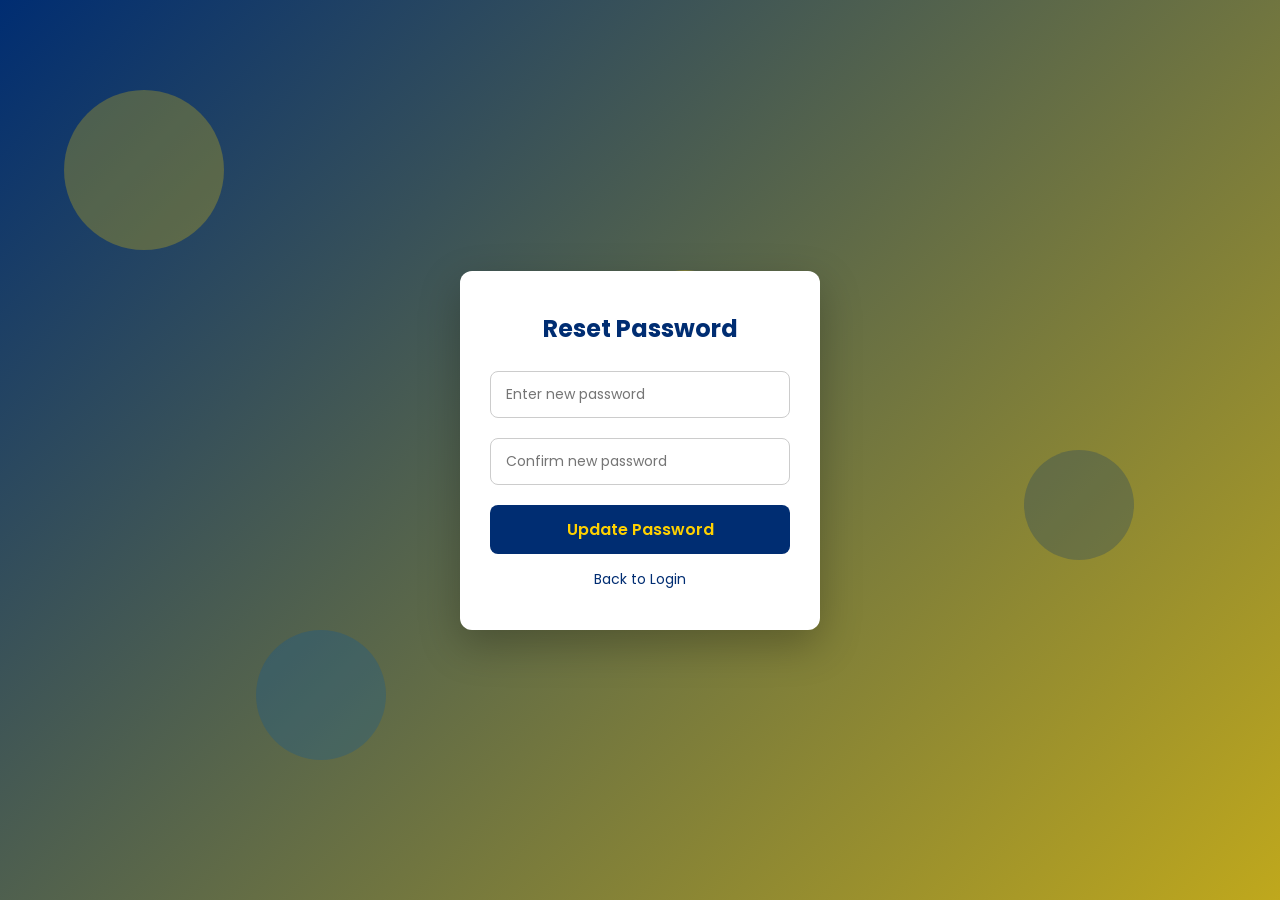
<file: templates/forgot_password.html>
<!DOCTYPE html>
<html lang="en">
<head>
<meta charset="UTF-8">
<title>Reset Password</title>

<!-- Google Fonts -->
<link href="https://fonts.googleapis.com/css2?family=Poppins:wght@400;500;600&display=swap" rel="stylesheet">

<style>
    /* Reset */
    * {
        margin:0;
        padding:0;
        box-sizing:border-box;
        font-family: 'Poppins', sans-serif;
    }

    /* Gradient Animated Background */
    body {
        height:100vh;
        background: linear-gradient(-45deg, #002D72, #0055A4, #FFD100, #002D72);
        background-size: 400% 400%;
        animation: gradientBG 15s ease infinite;
        display:flex;
        justify-content:center;
        align-items:center;
        overflow:hidden;
    }

    @keyframes gradientBG {
        0% {background-position: 0% 50%;}
        50% {background-position: 100% 50%;}
        100% {background-position: 0% 50%;}
    }

    /* Reset Password Card */
    .container {
        background: white;
        padding: 40px 30px;
        border-radius: 12px;
        box-shadow: 0 15px 40px rgba(0,0,0,0.25);
        width: 360px;
        text-align: center;
        animation: slideFade 1s forwards;
        opacity: 0;
        transform: translateY(50px);
    }

    @keyframes slideFade {
        to { transform: translateY(0); opacity:1; }
    }

    .container h2 {
        color: #002D72;
        margin-bottom: 25px;
        font-weight: 700;
    }

    input[type="password"] {
        width: 100%;
        padding: 12px 15px;
        margin-bottom: 20px;
        border-radius: 8px;
        border: 1px solid #ccc;
        font-size: 14px;
        transition: 0.3s;
    }

    input[type="password"]:focus {
        outline: none;
        border-color: #002D72;
        box-shadow: 0 0 8px rgba(0,45,114,0.5);
    }

    button {
        width: 100%;
        padding: 12px;
        border-radius: 8px;
        border: none;
        background: #002D72;
        color: #FFD100;
        font-weight: 600;
        font-size: 16px;
        cursor: pointer;
        transition: 0.3s;
    }

    button:hover {
        background: linear-gradient(90deg, #FFD100, #FFB700);
        color: #002D72;
    }

    a {
        display: block;
        margin-top: 15px;
        font-size: 14px;
        color: #002D72;
        text-decoration: none;
    }

    a:hover {
        text-decoration: underline;
    }

    /* Floating Circles */
    .circle {
        position: absolute;
        border-radius: 50%;
        opacity: 0.25;
        animation: float 20s linear infinite;
        z-index: -1;
    }

    .circle1{ width:160px; height:160px; background:#FFD100; top:10%; left:5%; animation-duration:20s;}
    .circle2{ width:110px; height:110px; background:#002D72; top:50%; left:80%; animation-duration:25s;}
    .circle3{ width:130px; height:130px; background:#0055A4; top:70%; left:20%; animation-duration:30s;}
    .circle4{ width:90px; height:90px; background:#FFD100; top:30%; left:50%; animation-duration:18s;}

    @keyframes float{
        0%{ transform: translateY(0) rotate(0deg);}
        50%{ transform: translateY(-50px) rotate(180deg);}
        100%{ transform: translateY(0) rotate(360deg);}
    }

    @media(max-width:400px){
        .container { width:90%; padding:30px; }
    }
</style>

</head>
<body>

    <!-- Reset Password Card -->
    <div class="container">
        <h2>Reset Password</h2>
        <form method="POST">
            <input type="password" name="new_password" placeholder="Enter new password" required>
            <input type="password" name="confirm_password" placeholder="Confirm new password" required>
            <button type="submit">Update Password</button>
        </form>
        <a href="{{ url_for('login') }}">Back to Login</a>
    </div>

    <!-- Floating Circles -->
    <div class="circle circle1"></div>
    <div class="circle circle2"></div>
    <div class="circle circle3"></div>
    <div class="circle circle4"></div>

</body>
</html>
</file>
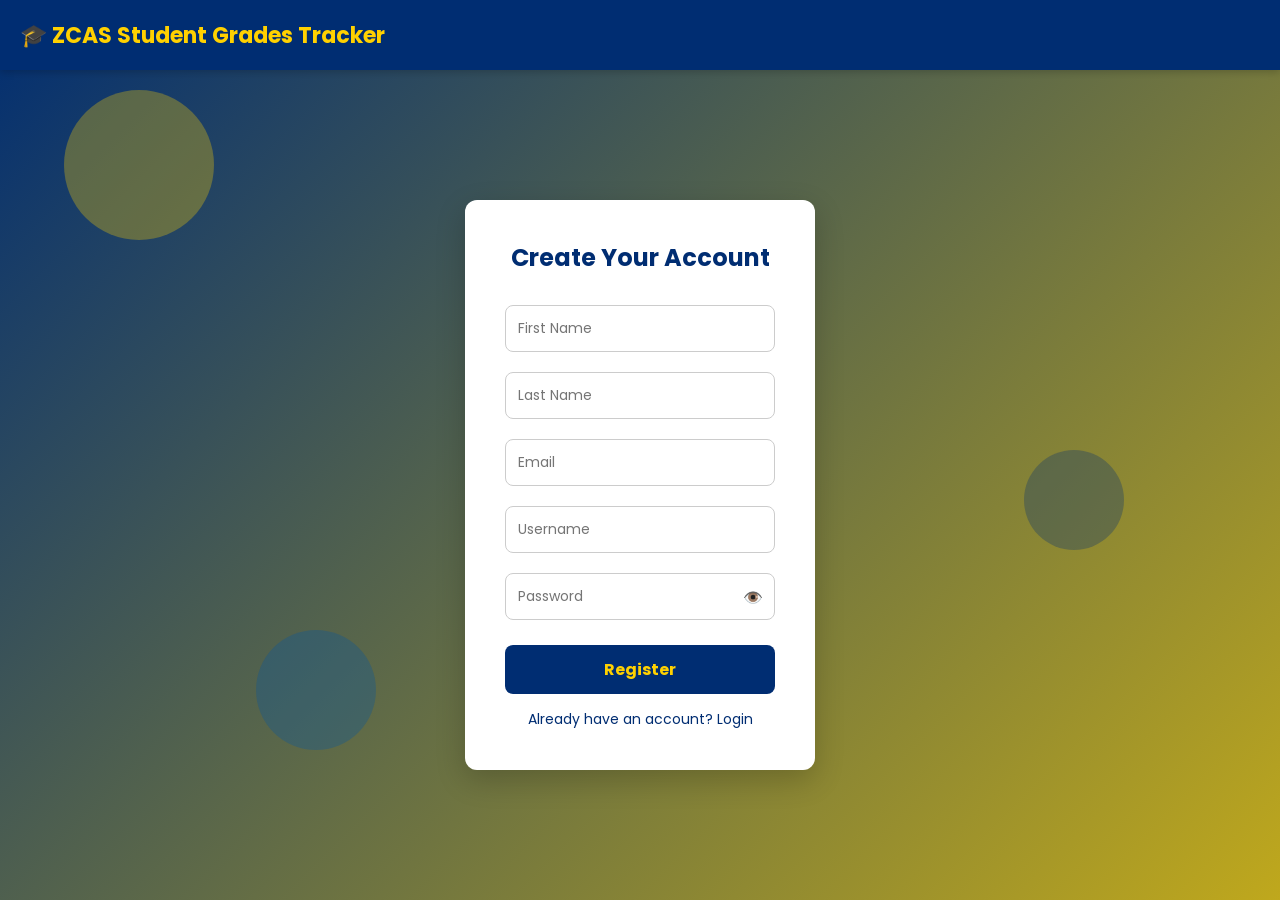
<file: templates/register.html>
<!DOCTYPE html>
<html lang="en">
<head>
    <meta charset="UTF-8">
    <title>ZCAS Student Tracker Register</title>
    
    <!-- Google Fonts -->
    <link href="https://fonts.googleapis.com/css2?family=Poppins:wght@400;600&display=swap" rel="stylesheet">

    <style>
        * {margin:0; padding:0; box-sizing:border-box; font-family:'Poppins', sans-serif;}

        /* Animated gradient background */
        body{
            height:100vh;
            background: linear-gradient(-45deg, #002D72, #0055A4, #FFD100, #002D72);
            background-size: 400% 400%;
            animation: gradientBG 15s ease infinite;
            display:flex;
            flex-direction:column;
            overflow:hidden;
        }

        @keyframes gradientBG{
            0%{background-position:0% 50%;}
            50%{background-position:100% 50%;}
            100%{background-position:0% 50%;}
        }

        /* App bar */
        .app-bar{
            height:70px;
            background:#002D72;
            display:flex;
            align-items:center;
            padding-left:20px;
            font-size:22px;
            font-weight:bold;
            color:#FFD100;
            box-shadow:0 2px 8px rgba(0,0,0,0.2);
            position: relative;
            z-index:2;
        }

        /* Optional Logo */
        .app-bar img{ height:40px; margin-right:15px; }

        /* Container */
        .container{
            flex:1;
            display:flex;
            justify-content:center;
            align-items:center;
            position: relative;
            z-index:2;
        }

        /* Register Card */
        .register-card{
            background:white;
            padding:40px;
            width:350px;
            border-radius:12px;
            box-shadow:0 10px 30px rgba(0,0,0,0.2);
            text-align:center;
            position: relative;
            z-index:2;
            transform: translateY(50px);
            opacity:0;
            animation: slideFade 1s forwards;
            transition:0.3s;
        }

        .register-card:hover{
            transform: translateY(-5px);
            box-shadow:0 15px 35px rgba(0,0,0,0.25);
        }

        @keyframes slideFade{
            to { transform:translateY(0); opacity:1; }
        }

        .register-card h2{ margin-bottom:20px; color:#002D72; }

        /* Inputs */
        .input-group{ position:relative; }
        input{
            width:100%;
            padding:12px;
            margin:10px 0;
            border-radius:8px;
            border:1px solid #ccc;
            font-size:14px;
            transition:0.3s;
        }
        input:focus{ outline:none; border-color:#002D72; box-shadow:0 0 5px rgba(0,45,114,0.5); }

        /* Password toggle */
        .password-field{ position:relative; }
        .password-field .eye{
            position:absolute;
            right:12px;
            top:50%;
            transform:translateY(-50%);
            cursor:pointer;
            font-size:16px;
            user-select:none;
        }

        /* Button */
        button{
            width:100%;
            padding:12px;
            margin-top:15px;
            border:none;
            border-radius:8px;
            background:#002D72;
            color:#FFD100;
            font-size:16px;
            cursor:pointer;
            font-weight:bold;
            transition:0.3s;
        }
        button:hover{
            background: linear-gradient(90deg, #FFD100, #FFB700);
            color:#002D72;
        }

        /* Links */
        a{
            display:block;
            margin-top:15px;
            text-decoration:none;
            color:#002D72;
            font-size:14px;
        }
        a:hover{ text-decoration:underline; }

        /* Floating Circles */
        .circle{ position:absolute; border-radius:50%; opacity:0.3; animation: float 20s linear infinite; z-index:1; }
        .circle1{ width:150px; height:150px; background:#FFD100; top:10%; left:5%; animation-duration:20s; }
        .circle2{ width:100px; height:100px; background:#002D72; top:50%; left:80%; animation-duration:25s; }
        .circle3{ width:120px; height:120px; background:#0055A4; top:70%; left:20%; animation-duration:30s; }
        .circle4{ width:80px; height:80px; background:#FFD100; top:30%; left:50%; animation-duration:18s; }

        @keyframes float{
            0%{ transform: translateY(0) rotate(0deg);}
            50%{ transform: translateY(-50px) rotate(180deg);}
            100%{ transform: translateY(0) rotate(360deg);}
        }

        /* Responsive */
        @media(max-width:400px){
            .register-card{ width:90%; padding:30px; }
        }

    </style>
</head>
<body>

    <div class="app-bar">
        <!-- <img src="/static/zcas_logo.png" alt="ZCAS Logo"> -->
        🎓 ZCAS Student Grades Tracker
    </div>

    <div class="container">
        <form class="register-card" method="POST">

    <h2>Create Your Account</h2>

    <div class="input-group">
        <input type="text" name="first_name" placeholder="First Name" required>
    </div>

    <div class="input-group">
        <input type="text" name="last_name" placeholder="Last Name" required>
    </div>

    <div class="input-group">
        <input type="email" name="email" placeholder="Email" required>
    </div>

    <div class="input-group">
        <input type="text" name="username" placeholder="Username" required>
    </div>

    <div class="input-group password-field">
        <input type="password" id="password" name="password" placeholder="Password" required>
        <span class="eye" onclick="togglePassword()">👁️</span>
    </div>

    <button type="submit">Register</button>

    <a href="/login">Already have an account? Login</a>

        </form>

    </div>

    <!-- Floating Circles -->
    <div class="circle circle1"></div>
    <div class="circle circle2"></div>
    <div class="circle circle3"></div>
    <div class="circle circle4"></div>

    <script>
        // Password toggle
        function togglePassword(){
            const pw = document.getElementById('password');
            pw.type = pw.type === 'password' ? 'text' : 'password';
        }
    </script>

</body>
</html>
</file>
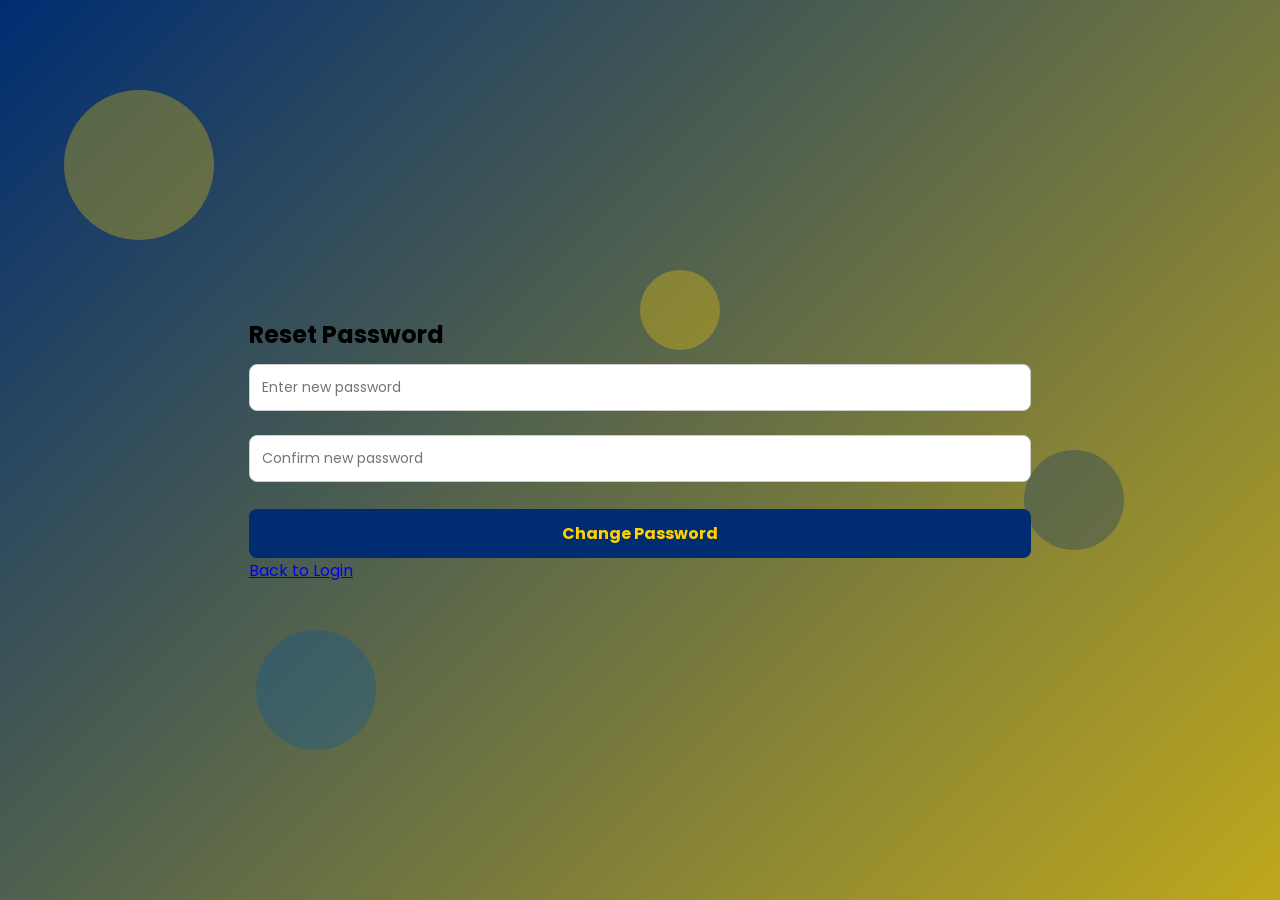
<file: templates/reset_password.html>
<!DOCTYPE html>
<html lang="en">
<head>
<meta charset="UTF-8">
<title>Reset Password</title>
<link href="https://fonts.googleapis.com/css2?family=Poppins:wght@400;600&display=swap" rel="stylesheet">
<style>
    * { margin:0; padding:0; box-sizing:border-box; font-family: 'Poppins', sans-serif; }

    /* Gradient animated background */
    body {
        height: 100vh;
        background: linear-gradient(-45deg, #002D72, #0055A4, #FFD100, #002D72);
        background-size: 400% 400%;
        animation: gradientBG 15s ease infinite;
        display:flex;
        justify-content:center;
        align-items:center;
        position: relative;
        overflow:hidden;
    }
    @keyframes gradientBG {
        0% {background-position:0% 50%;}
        50% {background-position:100% 50%;}
        100% {background-position:0% 50%;}
    }

    /* Reset card */
    .reset-card {
        background: #fff;
        padding: 40px;
        width: 360px;
        border-radius: 12px;
        box-shadow: 0 10px 30px rgba(0,0,0,0.2);
        text-align: center;
        position: relative;
        z-index:2;
        transform: translateY(50px);
        opacity:0;
        animation: slideFade 1s forwards;
    }
    @keyframes slideFade {
        to { transform: translateY(0); opacity:1; }
    }

    .reset-card h2 {
        margin-bottom: 25px;
        color: #002D72;
    }

    input[type="password"] {
        width: 100%;
        padding: 12px;
        margin: 12px 0;
        border-radius: 8px;
        border: 1px solid #ccc;
        font-size: 14px;
        transition: 0.3s;
    }
    input:focus {
        outline: none;
        border-color: #002D72;
        box-shadow: 0 0 5px rgba(0,45,114,0.5);
    }

    button {
        width: 100%;
        padding: 12px;
        margin-top: 15px;
        border: none;
        border-radius: 8px;
        background: #002D72;
        color: #FFD100;
        font-size: 16px;
        cursor: pointer;
        transition: 0.3s;
        font-weight: bold;
    }
    button:hover {
        background: linear-gradient(90deg, #FFD100, #FFB700);
        color: #002D72;
    }

    p a {
        display: inline-block;
        margin-top: 15px;
        color: #002D72;
        text-decoration: none;
        font-size: 14px;
        transition: 0.3s;
    }
    p a:hover {
        text-decoration: underline;
    }

    /* Floating circles */
    .circle {
        position: absolute;
        border-radius: 50%;
        opacity: 0.3;
        animation: float 20s linear infinite;
        z-index:1;
    }
    .circle1{ width:150px; height:150px; background:#FFD100; top:10%; left:5%; animation-duration:20s;}
    .circle2{ width:100px; height:100px; background:#002D72; top:50%; left:80%; animation-duration:25s;}
    .circle3{ width:120px; height:120px; background:#0055A4; top:70%; left:20%; animation-duration:30s;}
    .circle4{ width:80px; height:80px; background:#FFD100; top:30%; left:50%; animation-duration:18s;}

    @keyframes float{
        0%{ transform: translateY(0) rotate(0deg);}
        50%{ transform: translateY(-50px) rotate(180deg);}
        100%{ transform: translateY(0) rotate(360deg);}
    }

    /* Responsive */
    @media(max-width:400px){
        .reset-card{ width:90%; padding:30px; }
    }

</style>
</head>
<body>

        <div class="container">
        <h2>Reset Password</h2>
        <form method="POST">
            <input type="password" name="new_password" placeholder="Enter new password" required>
            <input type="password" name="confirm_password" placeholder="Confirm new password" required>
            <button type="submit">Change Password</button>
        </form>
        <a href="{{ url_for('login') }}">Back to Login</a>
    </div>

    <!-- Floating circles -->
    <div class="circle circle1"></div>
    <div class="circle circle2"></div>
    <div class="circle circle3"></div>
    <div class="circle circle4"></div>

</body>
</html>
</file>
